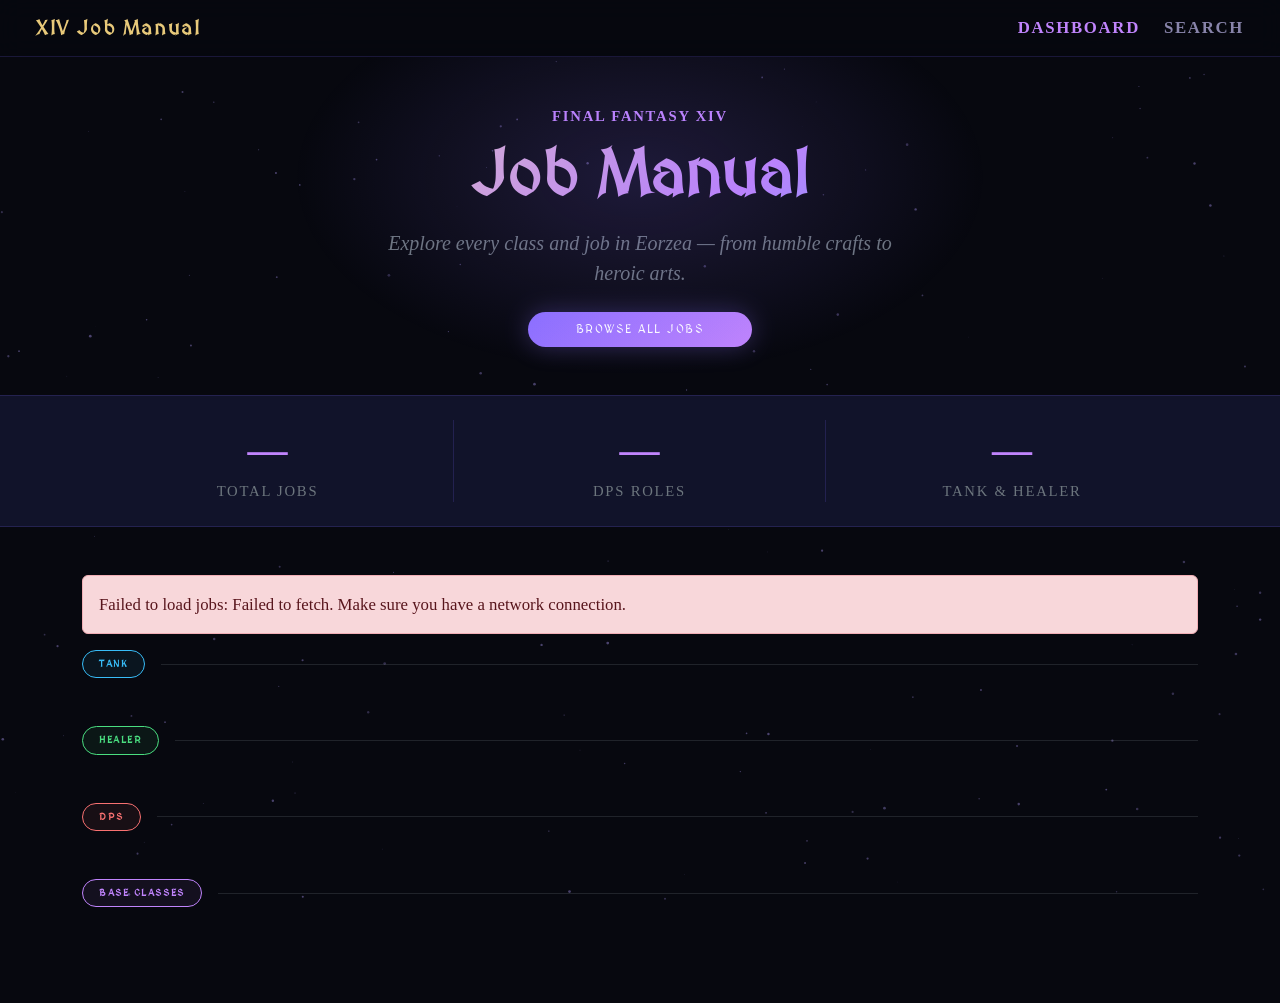
<file: index.html>
<!DOCTYPE html>
<html lang="en">
<head>
  <meta charset="UTF-8" />
  <meta name="viewport" content="width=device-width, initial-scale=1.0"/>
  <title>FFXIV Job Manual</title>
  <link href="https://cdn.jsdelivr.net/npm/bootstrap@5.3.3/dist/css/bootstrap.min.css" rel="stylesheet"/>
  <link href="https://fonts.googleapis.com/css2?family=MedievalSharp&family=IM+Fell+English:ital@0;1&display=swap" rel="stylesheet"/>
  <link rel="stylesheet" href="style.css"/>
</head>
<body>

  <canvas id="stars"></canvas>

  
  <nav class="navbar navbar-expand-lg sticky-top px-4 site-nav">
    <div class="container-fluid">
      <a class="navbar-brand fw-semibold site-brand" href="index.html">XIV Job Manual</a>
      <div class="d-flex gap-4">
        <a href="index.html" class="nav-link text-uppercase small fw-semibold active-link">Dashboard</a>
        <a href="search.html" class="nav-link text-uppercase small fw-semibold muted-link">Search</a>
      </div>
    </div>
  </nav>

  
  <header class="py-5 text-center position-relative hero-section">
    <div class="hero-glow"></div>
    <div class="container">
      <p class="text-uppercase small fw-semibold letter-wide mb-2 accent-text">Final Fantasy XIV</p>
      <h1 class="display-3 fw-bold mb-3 gradient-title">Job Manual</h1>
      <p class="lead fst-italic text-secondary mx-auto mb-4" style="max-width:520px">
        Explore every class and job in Eorzea — from humble crafts to heroic arts.
      </p>
      <a href="search.html" class="btn btn-lg px-5 rounded-pill btn-glow">Browse All Jobs</a>
    </div>
  </header>

  
  <section class="py-4 border-top border-bottom stats-section">
    <div class="container">
      <div class="row text-center g-0">
        <div class="col-4 border-end">
          <div class="fs-1 fw-bold accent-text" id="stat-total">—</div>
          <div class="text-uppercase small text-secondary letter-wide">Total Jobs</div>
        </div>
        <div class="col-4 border-end">
          <div class="fs-1 fw-bold accent-text" id="stat-dps">—</div>
          <div class="text-uppercase small text-secondary letter-wide">DPS Roles</div>
        </div>
        <div class="col-4">
          <div class="fs-1 fw-bold accent-text" id="stat-support">—</div>
          <div class="text-uppercase small text-secondary letter-wide">Tank &amp; Healer</div>
        </div>
      </div>
    </div>
  </section>

  
  <main class="container py-5">

    <div id="error-msg" class="alert alert-danger d-none" role="alert"></div>

    
    <section class="mb-5">
      <div class="d-flex align-items-center gap-3 mb-3">
        <span class="badge rounded-pill border px-3 py-2 badge-tank">TANK</span>
        <hr class="flex-grow-1 m-0 border-secondary"/>
      </div>
      <div class="row g-3" id="cards-tank"></div>
    </section>

    
    <section class="mb-5">
      <div class="d-flex align-items-center gap-3 mb-3">
        <span class="badge rounded-pill border px-3 py-2 badge-healer">HEALER</span>
        <hr class="flex-grow-1 m-0 border-secondary"/>
      </div>
      <div class="row g-3" id="cards-healer"></div>
    </section>

    
    <section class="mb-5">
      <div class="d-flex align-items-center gap-3 mb-3">
        <span class="badge rounded-pill border px-3 py-2 badge-dps">DPS</span>
        <hr class="flex-grow-1 m-0 border-secondary"/>
      </div>
      <div class="row g-3" id="cards-dps"></div>
    </section>

    
    <section class="mb-5">
      <div class="d-flex align-items-center gap-3 mb-3">
        <span class="badge rounded-pill border px-3 py-2 badge-class">BASE CLASSES</span>
        <hr class="flex-grow-1 m-0 border-secondary"/>
      </div>
      <div class="row g-3" id="cards-class"></div>
    </section>

  </main>

  <script src="https://cdn.jsdelivr.net/npm/bootstrap@5.3.3/dist/js/bootstrap.bundle.min.js"></script>
  <script src="api.js?v=2"></script>
  <script src="index.js"></script>
</body>
</html>
</file>
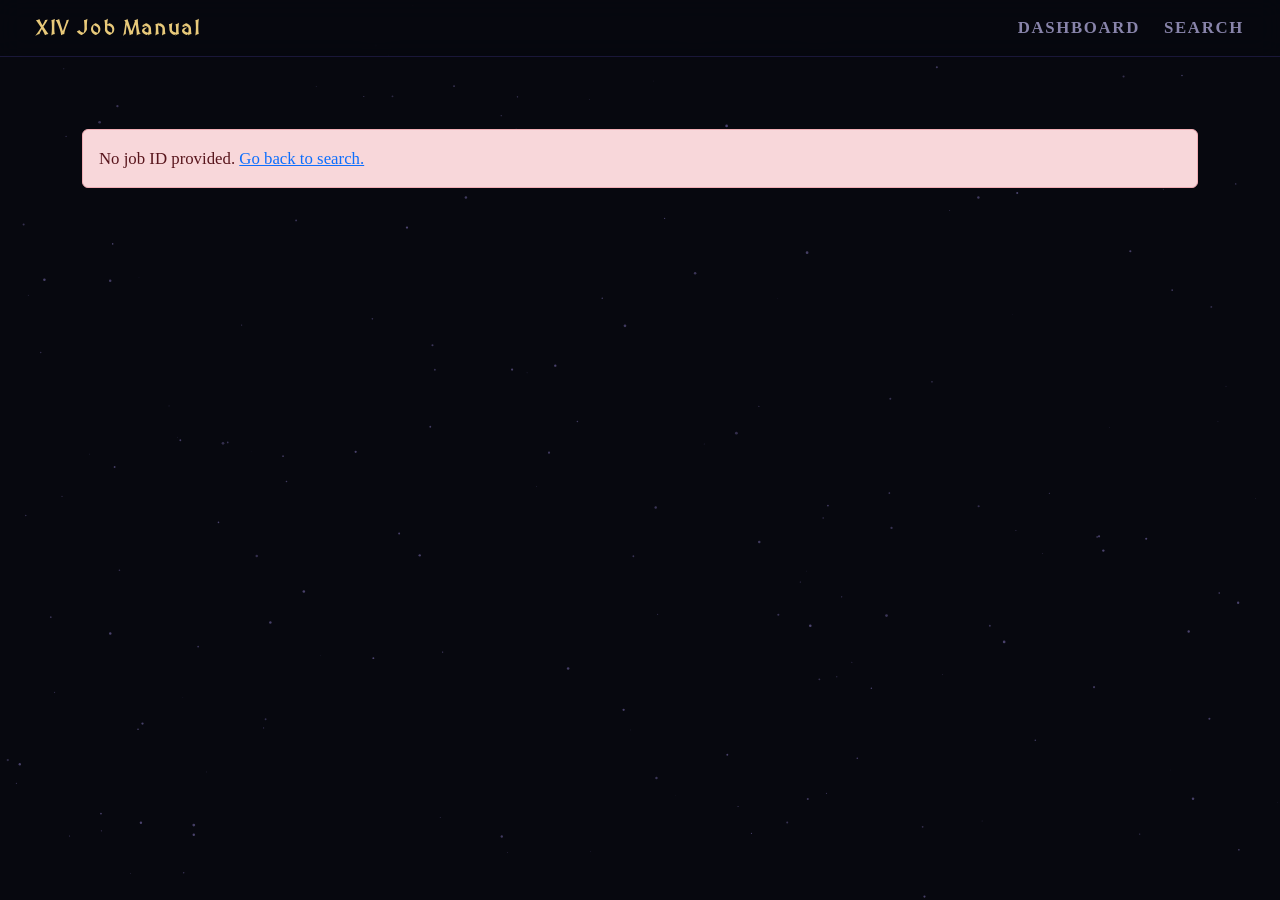
<file: detail.html>
<!DOCTYPE html>
<html lang="en">
<head>
  <meta charset="UTF-8" />
  <meta name="viewport" content="width=device-width, initial-scale=1.0"/>
  <title>Job Detail — XIV Job Manual</title>
  <link href="https://cdn.jsdelivr.net/npm/bootstrap@5.3.3/dist/css/bootstrap.min.css" rel="stylesheet"/>
  <link href="https://fonts.googleapis.com/css2?family=MedievalSharp&family=IM+Fell+English:ital@0;1&display=swap" rel="stylesheet"/>
  <link rel="stylesheet" href="style.css"/>
</head>
<body>

  <canvas id="stars"></canvas>

  
  <nav class="navbar navbar-expand-lg sticky-top px-4 site-nav">
    <div class="container-fluid">
      <a class="navbar-brand fw-semibold site-brand" href="index.html">XIV Job Manual</a>
      <div class="d-flex gap-4">
        <a href="index.html" class="nav-link text-uppercase small fw-semibold muted-link">Dashboard</a>
        <a href="search.html" class="nav-link text-uppercase small fw-semibold muted-link">Search</a>
      </div>
    </div>
  </nav>

  <main class="container py-5" id="detail-root">
    <div class="text-center py-5 text-secondary">
      <div class="spinner-border spinner-border-sm mb-2" role="status"></div>
      <p class="fst-italic">Loading job details…</p>
    </div>
  </main>

  <script src="https://cdn.jsdelivr.net/npm/bootstrap@5.3.3/dist/js/bootstrap.bundle.min.js"></script>
  <script src="api.js?v=2"></script>
  <script src="detail.js"></script>
</body>
</html>
</file>
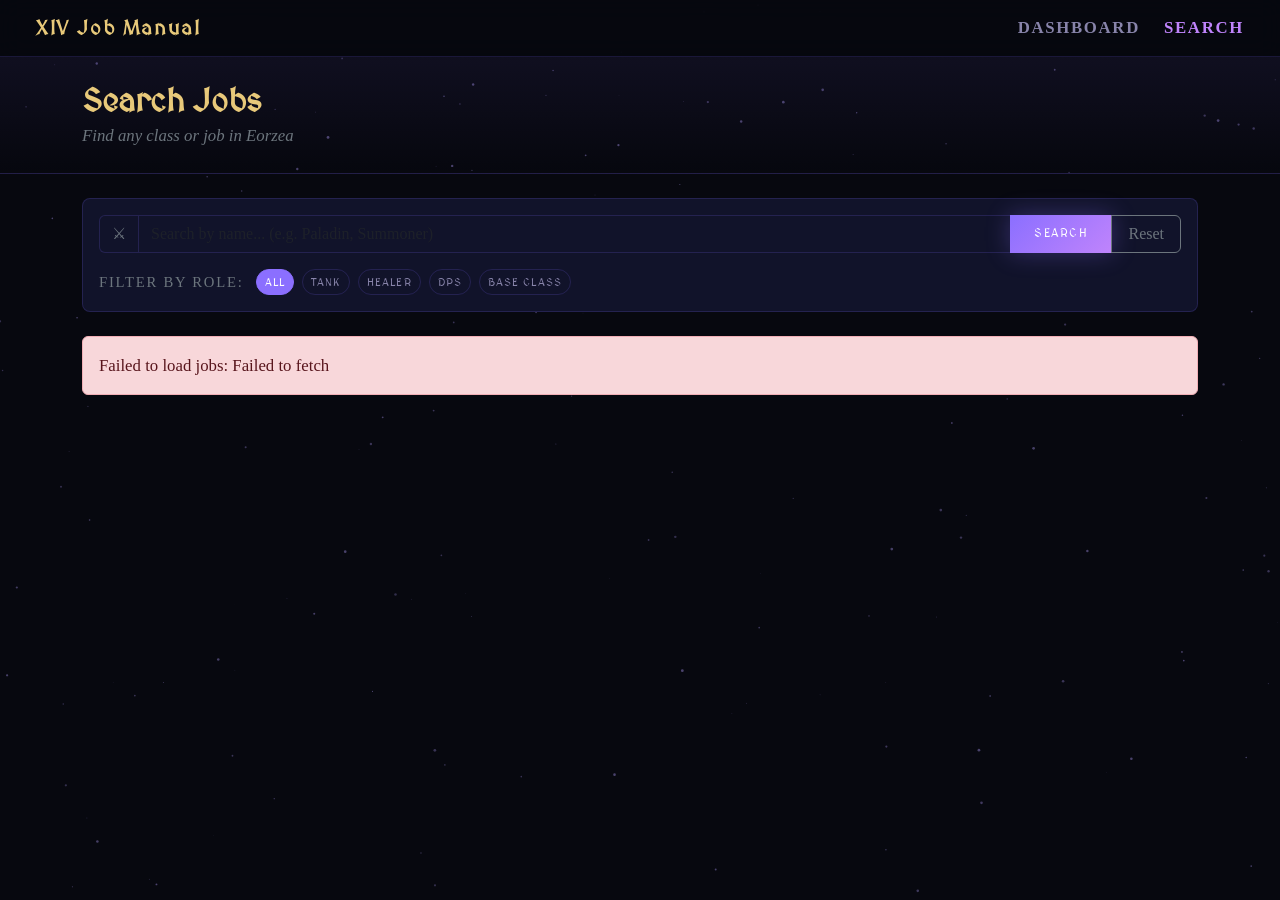
<file: search.html>
<!DOCTYPE html>
<html lang="en">
<head>
  <meta charset="UTF-8" />
  <meta name="viewport" content="width=device-width, initial-scale=1.0"/>
  <title>Search Jobs — XIV Job Manual</title>
  <link href="https://cdn.jsdelivr.net/npm/bootstrap@5.3.3/dist/css/bootstrap.min.css" rel="stylesheet"/>
  <link href="https://fonts.googleapis.com/css2?family=MedievalSharp&family=IM+Fell+English:ital@0;1&display=swap" rel="stylesheet"/>
  <link rel="stylesheet" href="style.css"/>
</head>
<body>

  <canvas id="stars"></canvas>

  
  <nav class="navbar navbar-expand-lg sticky-top px-4 site-nav">
    <div class="container-fluid">
      <a class="navbar-brand fw-semibold site-brand" href="index.html">XIV Job Manual</a>
      <div class="d-flex gap-4">
        <a href="index.html" class="nav-link text-uppercase small fw-semibold muted-link">Dashboard</a>
        <a href="search.html" class="nav-link text-uppercase small fw-semibold active-link">Search</a>
      </div>
    </div>
  </nav>

  
  <div class="py-4 border-bottom page-header-section">
    <div class="container">
      <h2 class="fw-bold mb-1 gold-text">Search Jobs</h2>
      <p class="text-secondary fst-italic mb-0">Find any class or job in Eorzea</p>
    </div>
  </div>

  <main class="container py-4">

    
    <div class="card border rounded-3 p-3 mb-4 surface-card">

      
      <div class="input-group mb-3">
        <span class="input-group-text surface-card border-secondary text-secondary">⚔</span>
        <input
          type="text"
          id="search-input"
          class="form-control surface-card text-light border-secondary"
          placeholder="Search by name... (e.g. Paladin, Summoner)"

        />
        <button class="btn btn-glow px-4" onclick="doSearch()">Search</button>
        <button class="btn btn-outline-secondary px-3" onclick="doReset()">Reset</button>
      </div>

      
      <div class="d-flex align-items-center flex-wrap gap-2">
        <span class="text-uppercase small text-secondary letter-wide me-1">Filter by role:</span>
        <button class="btn btn-sm rounded-pill filter-pill active" data-role="all"    onclick="setRole(this,'all')">All</button>
        <button class="btn btn-sm rounded-pill filter-pill"        data-role="tank"   onclick="setRole(this,'tank')">Tank</button>
        <button class="btn btn-sm rounded-pill filter-pill"        data-role="healer" onclick="setRole(this,'healer')">Healer</button>
        <button class="btn btn-sm rounded-pill filter-pill"        data-role="dps"    onclick="setRole(this,'dps')">DPS</button>
        <button class="btn btn-sm rounded-pill filter-pill"        data-role="class"  onclick="setRole(this,'class')">Base Class</button>
      </div>
    </div>

    <div id="error-msg" class="alert alert-danger d-none"></div>

    
    <p class="small fst-italic text-secondary mb-3" id="results-meta"></p>

    
    <div class="row g-3" id="results-grid">
      <div class="col-12 text-center py-5 text-secondary">
        <div class="spinner-border spinner-border-sm text-secondary mb-2" role="status"></div>
        <p class="fst-italic">Loading jobs…</p>
      </div>
    </div>

    
    <div class="d-flex justify-content-center gap-2 mt-4" id="pagination-wrap"></div>

  </main>

  <script src="https://cdn.jsdelivr.net/npm/bootstrap@5.3.3/dist/js/bootstrap.bundle.min.js"></script>
  <script src="api.js?v=2"></script>
  <script src="search.js"></script>
</body>
</html>
</file>
<file: style.css>
:root {
  --accent:       #8b6fff;
  --accent2:      #c084fc;
  --accent3:      #38bdf8;
  --gold:         #e8c97a;

  --tank-color:   #38bdf8;
  --healer-color: #4ade80;
  --dps-color:    #f87171;
  --class-color:  #c084fc;

  --font-display: 'MedievalSharp', serif;
  --font-body:    'IM Fell English', serif;
}

body {
  background-color: #07080f;
  color: #e2e0f5;
  font-family: var(--font-body);
  font-size: 1.05rem;
}

#stars {
  position: fixed;
  inset: 0;
  z-index: 0;
  pointer-events: none;
  opacity: 0.6;
}

.site-nav {
  background: rgba(7, 8, 15, 0.85);
  backdrop-filter: blur(12px);
  border-bottom: 1px solid rgba(120,100,255,0.18);
  z-index: 100;
}

.site-brand {
  font-family: var(--font-display);
  color: var(--gold) !important;
  letter-spacing: 0.08em;
}

.active-link  { color: var(--accent2) !important; letter-spacing: 0.1em; }
.muted-link   { color: #8884aa !important; letter-spacing: 0.1em; }
.muted-link:hover { color: var(--accent2) !important; }

.hero-section {
  position: relative;
  z-index: 1;
  overflow: hidden;
}

.hero-glow {
  position: absolute;
  top: -80px; left: 50%;
  transform: translateX(-50%);
  width: 700px; height: 400px;
  background: radial-gradient(ellipse, rgba(139,111,255,0.18) 0%, transparent 70%);
  pointer-events: none;
}

.gradient-title {
  font-family: var(--font-display);
  background: linear-gradient(135deg, #f5dfa0 0%, var(--accent2) 60%, var(--accent3) 100%);
  -webkit-background-clip: text;
  -webkit-text-fill-color: transparent;
  background-clip: text;
}

.btn-glow {
  font-family: var(--font-display);
  font-size: 0.78rem;
  letter-spacing: 0.12em;
  text-transform: uppercase;
  background: linear-gradient(135deg, var(--accent), var(--accent2));
  color: #fff;
  border: none;
  box-shadow: 0 0 24px rgba(139,111,255,0.3);
  transition: transform 0.2s, box-shadow 0.2s;
}
.btn-glow:hover {
  transform: translateY(-2px);
  box-shadow: 0 0 36px rgba(139,111,255,0.5);
  color: #fff;
}

.stats-section  { background: #11132a; border-color: rgba(120,100,255,0.18) !important; position: relative; z-index: 1; }
.accent-text    { color: var(--accent2); }
.gold-text      { color: var(--gold); font-family: var(--font-display); }
.letter-wide    { letter-spacing: 0.12em; }

.badge-tank   { color: var(--tank-color);   border-color: var(--tank-color)   !important; background: rgba(56,189,248,0.07);  font-family: var(--font-display); font-size: 0.65rem; letter-spacing: 0.15em; }
.badge-healer { color: var(--healer-color); border-color: var(--healer-color) !important; background: rgba(74,222,128,0.07);  font-family: var(--font-display); font-size: 0.65rem; letter-spacing: 0.15em; }
.badge-dps    { color: var(--dps-color);    border-color: var(--dps-color)    !important; background: rgba(248,113,113,0.07); font-family: var(--font-display); font-size: 0.65rem; letter-spacing: 0.15em; }
.badge-class  { color: var(--class-color);  border-color: var(--class-color)  !important; background: rgba(192,132,252,0.07); font-family: var(--font-display); font-size: 0.65rem; letter-spacing: 0.15em; }

.surface-card {
  background: #11132a !important;
  border-color: rgba(120,100,255,0.18) !important;
}

.job-card {
  background: #11132a;
  border: 1px solid rgba(120,100,255,0.18);
  border-radius: 12px;
  padding: 1.25rem 1rem;
  text-align: center;
  text-decoration: none;
  color: #e2e0f5;
  display: block;
  transition: transform 0.22s, border-color 0.22s, box-shadow 0.22s;
}
.job-card:hover {
  transform: translateY(-4px);
  border-color: rgba(160,130,255,0.45);
  box-shadow: 0 0 24px rgba(139,111,255,0.3);
  color: #e2e0f5;
}

.job-card-icon {
  width: 56px; height: 56px;
  object-fit: contain;
  margin-bottom: 0.75rem;
  filter: drop-shadow(0 0 8px rgba(139,111,255,0.4));
}

.job-card-icon-placeholder {
  width: 56px; height: 56px;
  margin: 0 auto 0.75rem;
  background: #181a38;
  border-radius: 50%;
  display: flex; align-items: center; justify-content: center;
  font-size: 1.4rem;
}

.job-card-abbr {
  font-family: var(--font-display);
  font-size: 0.65rem;
  letter-spacing: 0.18em;
  color: var(--accent2);
  text-transform: uppercase;
  margin-bottom: 0.2rem;
}

.job-card-name {
  font-family: var(--font-display);
  font-size: 0.95rem;
  font-weight: 600;
  margin-bottom: 0.3rem;
}

.page-header-section {
  background: linear-gradient(180deg, rgba(139,111,255,0.07) 0%, transparent 100%);
  position: relative; z-index: 1;
}

.form-control:focus {
  box-shadow: 0 0 0 3px rgba(139,111,255,0.2) !important;
  border-color: var(--accent) !important;
}

.filter-pill {
  font-family: var(--font-display);
  font-size: 0.68rem;
  letter-spacing: 0.1em;
  text-transform: uppercase;
  color: #8884aa;
  border: 1px solid rgba(120,100,255,0.18);
  background: transparent;
}
.filter-pill:hover { border-color: var(--accent); color: var(--accent); }
.filter-pill.active { background: var(--accent); color: #fff; border-color: var(--accent); }

.back-link {
  font-family: var(--font-display);
  font-size: 0.72rem;
  letter-spacing: 0.1em;
  text-transform: uppercase;
  color: #8884aa;
  text-decoration: none;
}
.back-link:hover { color: var(--accent2); }

.detail-icon-wrap {
  width: 100px; height: 100px;
  background: #0d0e1e;
  border-radius: 50%;
  border: 2px solid rgba(160,130,255,0.45);
  display: flex; align-items: center; justify-content: center;
  box-shadow: 0 0 24px rgba(139,111,255,0.3);
  flex-shrink: 0;
}

.detail-icon {
  width: 72px; height: 72px;
  object-fit: contain;
  filter: drop-shadow(0 0 10px rgba(139,111,255,0.5));
}

.section-heading {
  font-family: var(--font-display);
  font-size: 0.72rem;
  letter-spacing: 0.18em;
  text-transform: uppercase;
  color: var(--accent);
  border-bottom: 1px solid rgba(120,100,255,0.18);
  padding-bottom: 0.5rem;
  margin-bottom: 1rem;
}

.accent-link { color: var(--accent2); text-decoration: none; }
.accent-link:hover { text-decoration: underline; }

nav, header, section, main, footer { position: relative; z-index: 1; }

.border-top, .border-bottom, .border-end {
  border-color: rgba(120,100,255,0.18) !important;
}
</file>
